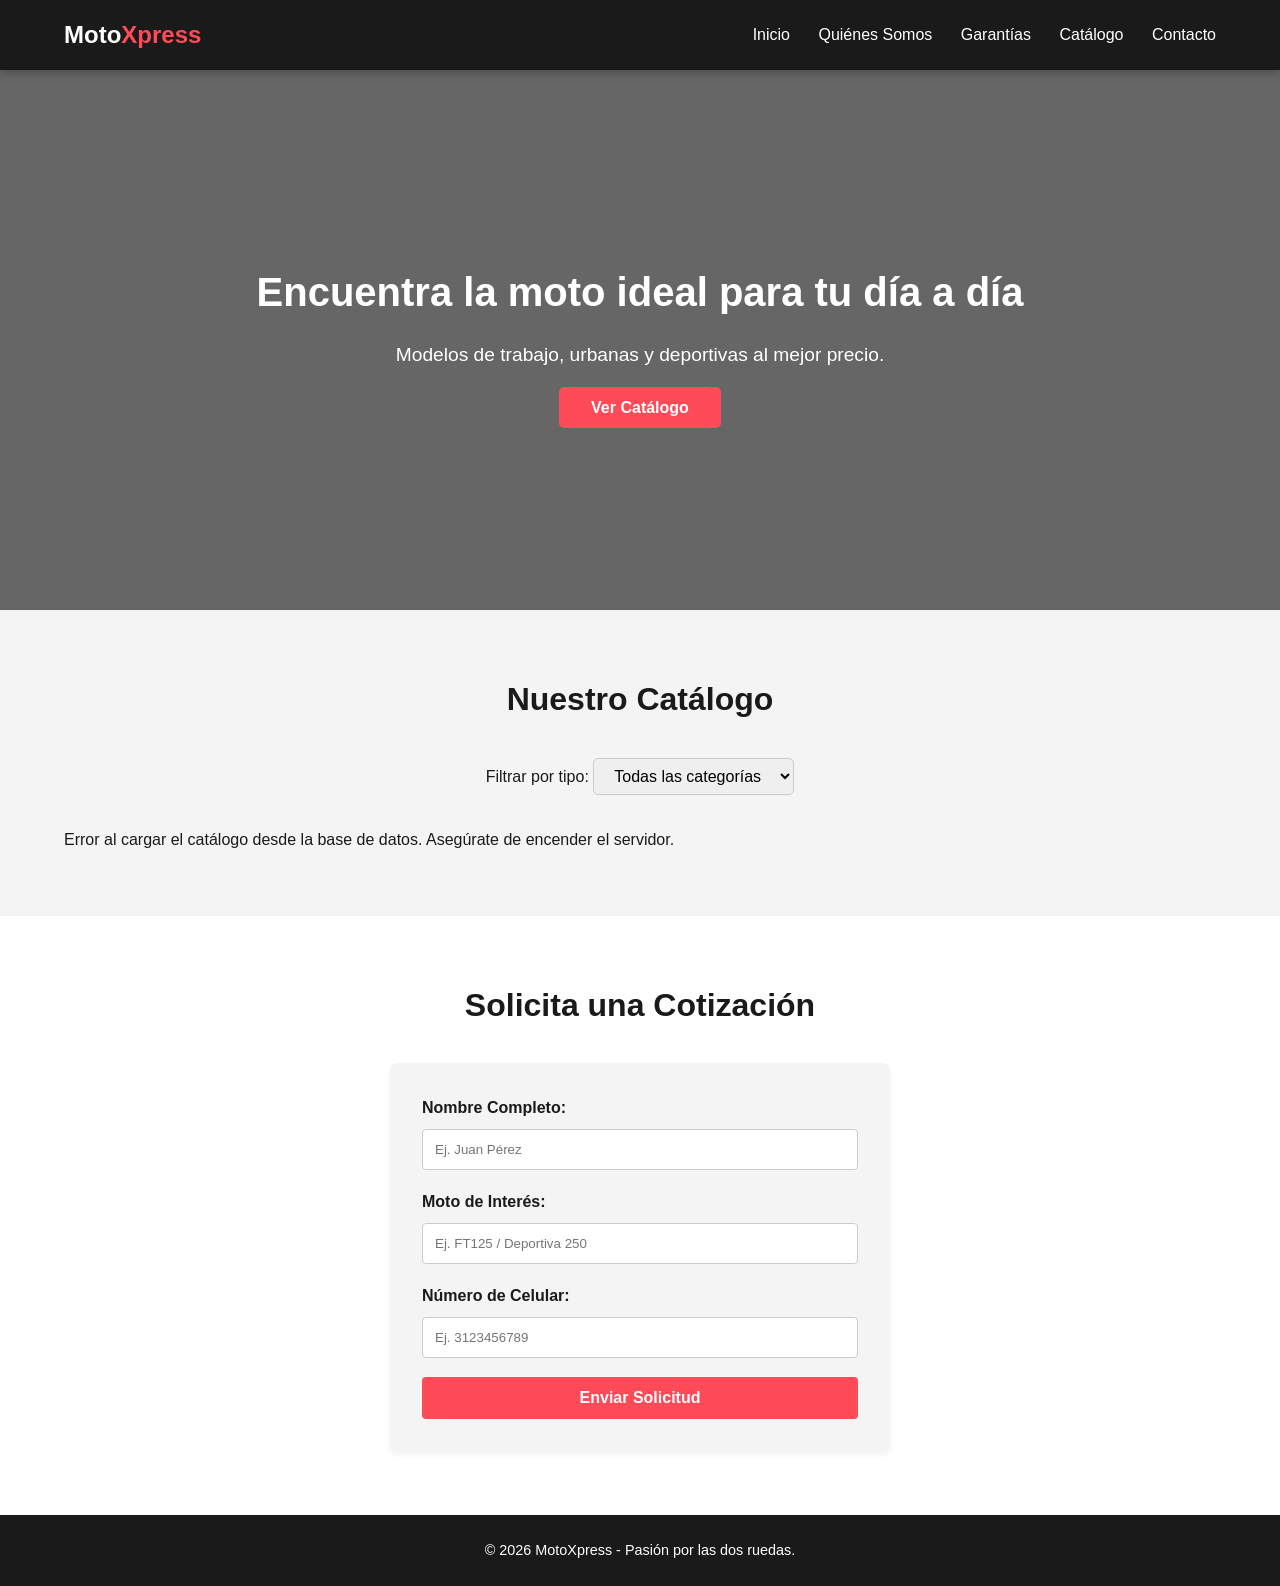
<file: index.html>
<!DOCTYPE html>
<html lang="es">
<head>
    <meta charset="UTF-8">
    <meta name="viewport" content="width=device-width, initial-scale=1.0">
    <title>MotoXpress | Venta de Motocicletas</title>
    <link rel="stylesheet" href="style.css">
</head>
<body>

   <header class="navbar">
        <div class="logo">Moto<span>Xpress</span></div>
        <nav>
            <a href="index.html">Inicio</a>
            <a href="nosotros.html" target="_blank" rel="noopener noreferrer">Quiénes Somos</a>
            <a href="garantias.html" target="_blank" rel="noopener noreferrer">Garantías</a>
            <a href="#catalogo">Catálogo</a>
            <a href="#contacto">Contacto</a>
        </nav>
    </header>

    <section id="inicio" class="hero">
        <div class="hero-content">
            <h1>Encuentra la moto ideal para tu día a día</h1>
            <p>Modelos de trabajo, urbanas y deportivas al mejor precio.</p>
            <a href="#catalogo" class="btn-primary">Ver Catálogo</a>
        </div>
    </section>

    <section id="catalogo" class="catalog-section">
        <h2>Nuestro Catálogo</h2>
        
        <div class="filter-container">
            <label for="tipo-filtro">Filtrar por tipo:</label>
            <select id="tipo-filtro">
                <option value="todos">Todas las categorías</option>
                <option value="trabajo">Trabajo / Urbana</option>
                <option value="deportiva">Deportiva</option>
            </select>
        </div>

        <div id="contenedor-motos" class="grid-motos"></div>
    </section>

    <section id="contacto" class="contact-section">
        <h2>Solicita una Cotización</h2>
        <form id="form-cotizacion" class="form-container">
            <div class="form-group">
                <label for="nombre">Nombre Completo:</label>
                <input type="text" id="nombre" required placeholder="Ej. Juan Pérez">
            </div>
            <div class="form-group">
                <label for="moto-interes">Moto de Interés:</label>
                <input type="text" id="moto-interes" required placeholder="Ej. FT125 / Deportiva 250">
            </div>
            <div class="form-group">
                <label for="whatsapp">Número de Celular:</label>
                <input type="tel" id="whatsapp" required placeholder="Ej. 3123456789">
            </div>
            <button type="submit" class="btn-submit">Enviar Solicitud</button>
        </form>
    </section>

    <footer>
        <p>&copy; 2026 MotoXpress - Pasión por las dos ruedas.</p>
    </footer>

    <script src="script.js"></script>
</body>
</html>
</file>
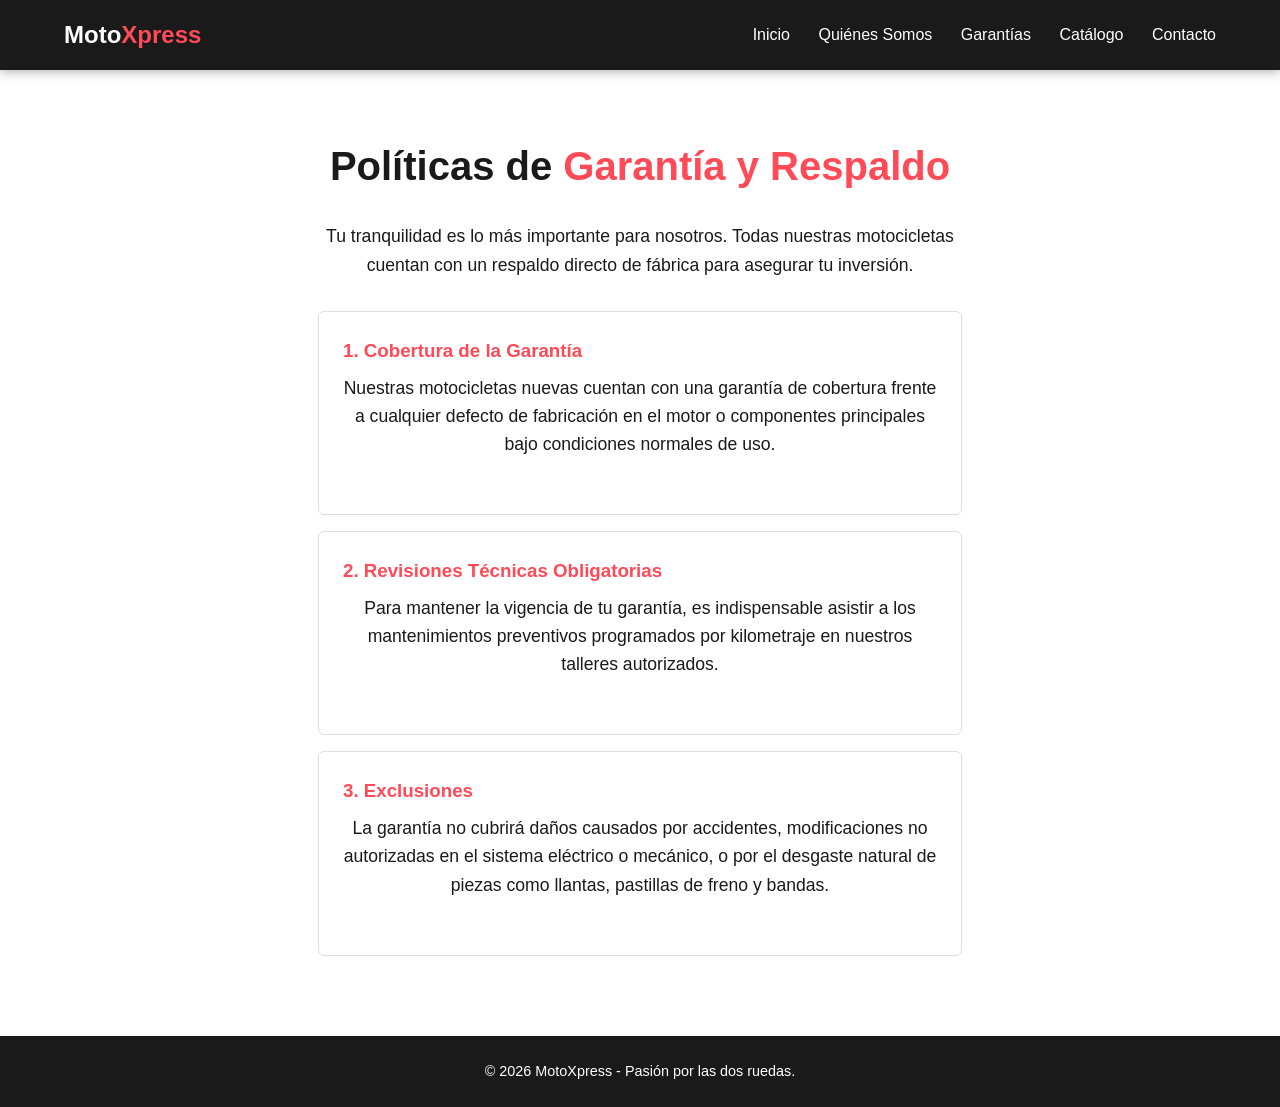
<file: garantias.html>
<!DOCTYPE html>
<html lang="es">
<head>
    <meta charset="UTF-8">
    <meta name="viewport" content="width=device-width, initial-scale=1.0">
    <title>Garantías y Respaldo | MotoXpress</title>
    <link rel="stylesheet" href="style.css">
    <style>
        .content-page { padding: 4rem 10%; max-width: 900px; margin: 0 auto; }
        .content-page h1 { font-size: 2.5rem; margin-bottom: 1.5rem; color: var(--color-oscuro); text-align: center; }
        .content-page h1 span { color: var(--color-principal); }
        .content-page p { font-size: 1.1rem; margin-bottom: 2rem; text-align: center; }
        .policy-list { margin-top: 2rem; }
        .policy-item { background: #fff; border: 1px solid #ddd; padding: 1.5rem; margin-bottom: 1rem; border-radius: 6px; }
        .policy-item h3 { color: var(--color-principal); margin-bottom: 0.5rem; }
    </style>
</head>
<body>

   <header class="navbar">
        <div class="logo">Moto<span>Xpress</span></div>
        <nav>
            <a href="index.html">Inicio</a>
            <a href="nosotros.html" target="_blank" rel="noopener noreferrer">Quiénes Somos</a>
            <a href="garantias.html" target="_blank" rel="noopener noreferrer">Garantías</a>
            <a href="#catalogo">Catálogo</a>
            <a href="#contacto">Contacto</a>
        </nav>
    </header>

    <main class="content-page">
        <h1>Políticas de <span>Garantía y Respaldo</span></h1>
        <p>Tu tranquilidad es lo más importante para nosotros. Todas nuestras motocicletas cuentan con un respaldo directo de fábrica para asegurar tu inversión.</p>

        <section class="policy-list">
            <div class="policy-item">
                <h3>1. Cobertura de la Garantía</h3>
                <p>Nuestras motocicletas nuevas cuentan con una garantía de cobertura frente a cualquier defecto de fabricación en el motor o componentes principales bajo condiciones normales de uso.</p>
            </div>
            <div class="policy-item">
                <h3>2. Revisiones Técnicas Obligatorias</h3>
                <p>Para mantener la vigencia de tu garantía, es indispensable asistir a los mantenimientos preventivos programados por kilometraje en nuestros talleres autorizados.</p>
            </div>
            <div class="policy-item">
                <h3>3. Exclusiones</h3>
                <p>La garantía no cubrirá daños causados por accidentes, modificaciones no autorizadas en el sistema eléctrico o mecánico, o por el desgaste natural de piezas como llantas, pastillas de freno y bandas.</p>
            </div>
        </section>
    </main>

    <footer>
        <p>&copy; 2026 MotoXpress - Pasión por las dos ruedas.</p>
    </footer>

</body>
</html>
</file>
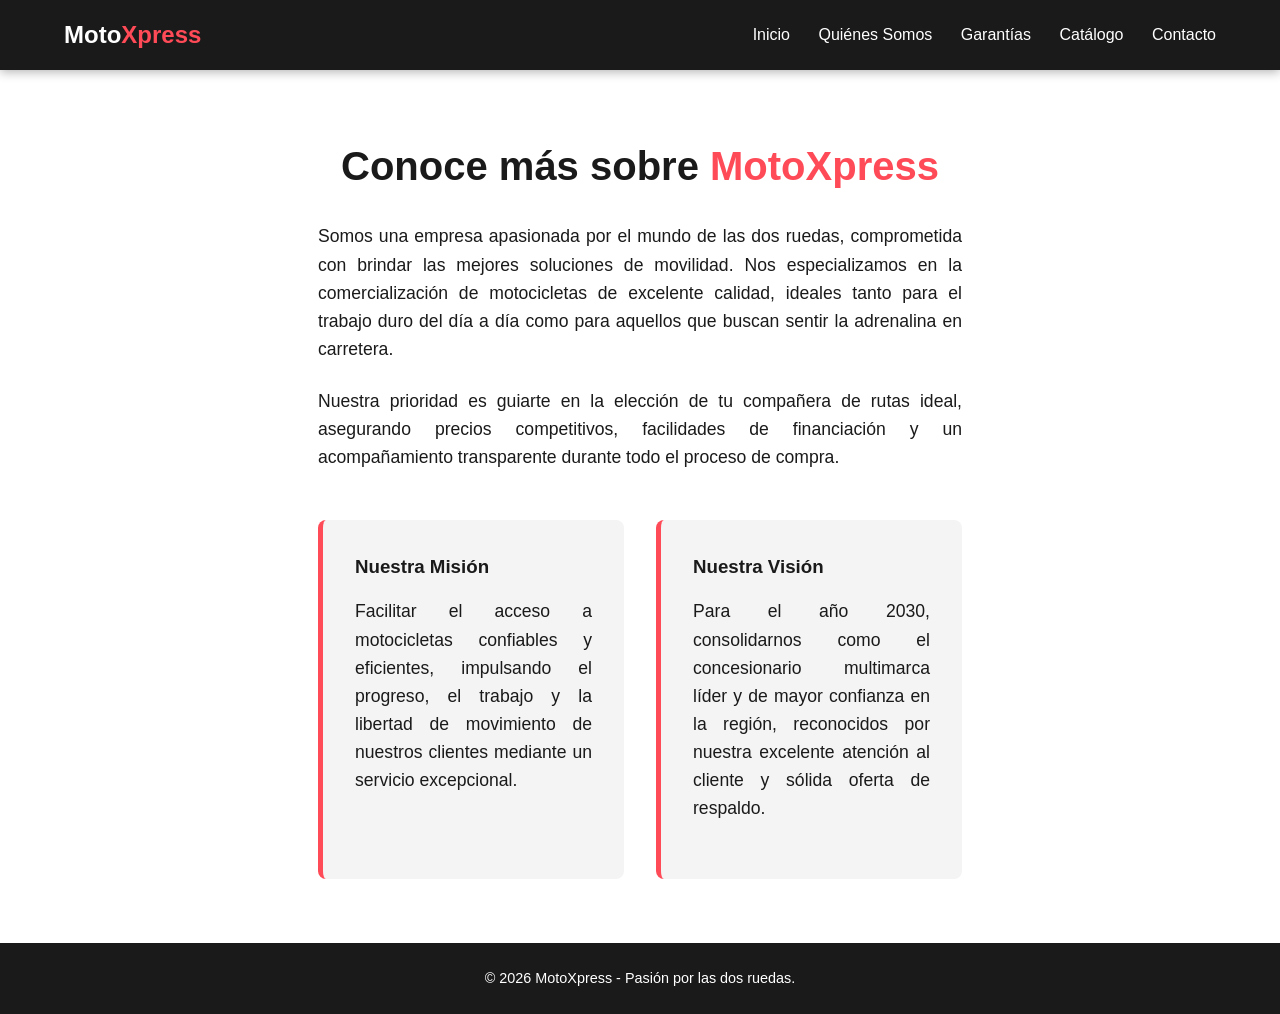
<file: nosotros.html>
<!DOCTYPE html>
<html lang="es">
<head>
    <meta charset="UTF-8">
    <meta name="viewport" content="width=device-width, initial-scale=1.0">
    <title>Quiénes Somos | MotoXpress</title>
    <link rel="stylesheet" href="style.css">
    <style>
        /* Estilos específicos para esta página interna */
        .content-page { padding: 4rem 10%; max-width: 900px; margin: 0 auto; }
        .content-page h1 { font-size: 2.5rem; margin-bottom: 1.5rem; color: var(--color-oscuro); text-align: center;}
        .content-page h1 span { color: var(--color-principal); }
        .content-page p { font-size: 1.1rem; margin-bottom: 1.5rem; text-align: justify; }
        .mision-vision { display: flex; gap: 2rem; margin-top: 3rem; flex-wrap: wrap; }
        .box { flex: 1; min-width: 280px; background: var(--color-gris-claro); padding: 2rem; border-radius: 8px; border-left: 5px solid var(--color-principal); }
        .box h3 { margin-bottom: 1rem; color: var(--color-oscuro); }
    </style>
</head>
<body>

  <header class="navbar">
        <div class="logo">Moto<span>Xpress</span></div>
        <nav>
            <a href="index.html">Inicio</a>
            <a href="nosotros.html" target="_blank" rel="noopener noreferrer">Quiénes Somos</a>
            <a href="garantias.html" target="_blank" rel="noopener noreferrer">Garantías</a>
            <a href="#catalogo">Catálogo</a>
            <a href="#contacto">Contacto</a>
        </nav>
    </header>

    <main class="content-page">
        <h1>Conoce más sobre <span>MotoXpress</span></h1>
        <p>Somos una empresa apasionada por el mundo de las dos ruedas, comprometida con brindar las mejores soluciones de movilidad. Nos especializamos en la comercialización de motocicletas de excelente calidad, ideales tanto para el trabajo duro del día a día como para aquellos que buscan sentir la adrenalina en carretera.</p>
        
        <p>Nuestra prioridad es guiarte en la elección de tu compañera de rutas ideal, asegurando precios competitivos, facilidades de financiación y un acompañamiento transparente durante todo el proceso de compra.</p>

        <section class="mision-vision">
            <div class="box">
                <h3>Nuestra Misión</h3>
                <p>Facilitar el acceso a motocicletas confiables y eficientes, impulsando el progreso, el trabajo y la libertad de movimiento de nuestros clientes mediante un servicio excepcional.</p>
            </div>
            <div class="box">
                <h3>Nuestra Visión</h3>
                <p>Para el año 2030, consolidarnos como el concesionario multimarca líder y de mayor confianza en la región, reconocidos por nuestra excelente atención al cliente y sólida oferta de respaldo.</p>
            </div>
        </section>
    </main>

    <footer>
        <p>&copy; 2026 MotoXpress - Pasión por las dos ruedas.</p>
    </footer>

</body>
</html>
</file>
<file: style.css>
/* Variables de color y estilos globales */
:root {
    --color-principal: #ff4a57;
    --color-oscuro: #1a1a1a;
    --color-gris-claro: #f4f4f4;
    --color-blanco: #ffffff;
    --fuente-base: 'Segoe UI', Tahoma, Geneva, Verdana, sans-serif;
}

* {
    margin: 0;
    padding: 0;
    box-sizing: border-box;
}

body {
    font-family: var(--fuente-base);
    color: var(--color-oscuro);
    line-height: 1.6;
    scroll-behavior: smooth;
}

/* Barra de Navegación Sticky (Fija) */
.navbar {
    display: flex;
    justify-content: space-between;
    align-items: center;
    padding: 1rem 5%;
    background-color: var(--color-oscuro);
    color: var(--color-blanco);
    position: sticky;
    top: 0;
    z-index: 1000;
    box-shadow: 0 2px 10px rgba(0,0,0,0.3);
}

.navbar .logo {
    font-size: 1.5rem;
    font-weight: bold;
}

.navbar .logo span {
    color: var(--color-principal);
}

.navbar nav a {
    color: var(--color-blanco);
    text-decoration: none;
    margin-left: 1.5rem;
    transition: color 0.3s;
}

.navbar nav a:hover {
    color: var(--color-principal);
}

/* Banner Hero */
.hero {
    background: linear-gradient(rgba(0,0,0,0.6), rgba(0,0,0,0.6)), url('https://images.unsplash.com/photo-1558981806-ec527fa84c39?q=80&w=1200') no-repeat center center/cover;
    height: 60vh;
    display: flex;
    justify-content: center;
    align-items: center;
    text-align: center;
    color: var(--color-blanco);
    padding: 0 1rem;
}

.hero-content h1 {
    font-size: 2.5rem;
    margin-bottom: 1rem;
}

.hero-content p {
    font-size: 1.2rem;
    margin-bottom: 1.5rem;
}

.btn-primary {
    background-color: var(--color-principal);
    color: var(--color-blanco);
    padding: 0.75rem 2rem;
    text-decoration: none;
    border-radius: 5px;
    font-weight: bold;
    transition: background 0.3s;
}

.btn-primary:hover {
    background-color: #e03440;
}

/* Catálogo de Motos (Grid) */
.catalog-section {
    padding: 4rem 5%;
    background-color: var(--color-gris-claro);
}

.catalog-section h2, .contact-section h2 {
    text-align: center;
    margin-bottom: 2rem;
    font-size: 2rem;
}

.filter-container {
    text-align: center;
    margin-bottom: 2rem;
}

.filter-container select {
    padding: 0.5rem 1rem;
    font-size: 1rem;
    border-radius: 5px;
    border: 1px solid #ccc;
}

.grid-motos {
    display: grid;
    grid-template-columns: repeat(auto-fit, minmax(280px, 1fr));
    gap: 2rem;
}

/* Tarjetas individuales de Motos */
.tarjeta-moto {
    background-color: var(--color-blanco);
    border-radius: 8px;
    overflow: hidden;
    box-shadow: 0 4px 6px rgba(0,0,0,0.1);
    transition: transform 0.3s, box-shadow 0.3s;
    display: flex;
    flex-direction: column;
}

.tarjeta-moto:hover {
    transform: translateY(-5px);
    box-shadow: 0 8px 15px rgba(0,0,0,0.2);
}

.tarjeta-moto img {
    width: 100%;
    height: 200px;
    object-fit: cover;
}

.info-moto {
    padding: 1.5rem;
    display: flex;
    flex-direction: column;
    flex-grow: 1;
}

.info-moto h3 {
    margin-bottom: 0.5rem;
}

.precio {
    color: var(--color-principal);
    font-weight: bold;
    font-size: 1.25rem;
    margin: 0.5rem 0;
}

.btn-cotizar {
    background-color: var(--color-oscuro);
    color: var(--color-blanco);
    border: none;
    padding: 0.6rem;
    margin-top: auto;
    border-radius: 4px;
    cursor: pointer;
    font-weight: bold;
    transition: background 0.3s;
}

.btn-cotizar:hover {
    background-color: var(--color-principal);
}

/* Formulario de Contacto */
.contact-section {
    padding: 4rem 5%;
}

.form-container {
    max-width: 500px;
    margin: 0 auto;
    background: var(--color-gris-claro);
    padding: 2rem;
    border-radius: 8px;
    box-shadow: 0 4px 6px rgba(0,0,0,0.05);
}

.form-group {
    margin-bottom: 1.2rem;
}

.form-group label {
    display: block;
    margin-bottom: 0.5rem;
    font-weight: bold;
}

.form-group input {
    width: 100%;
    padding: 0.75rem;
    border: 1px solid #ccc;
    border-radius: 4px;
}

.btn-submit {
    width: 100%;
    background-color: var(--color-principal);
    color: var(--color-blanco);
    border: none;
    padding: 0.75rem;
    font-size: 1rem;
    font-weight: bold;
    border-radius: 4px;
    cursor: pointer;
    transition: background 0.3s;
}

.btn-submit:hover {
    background-color: #e03440;
}

footer {
    background-color: var(--color-oscuro);
    color: var(--color-blanco);
    text-align: center;
    padding: 1.5rem;
    font-size: 0.9rem;
}
</file>
